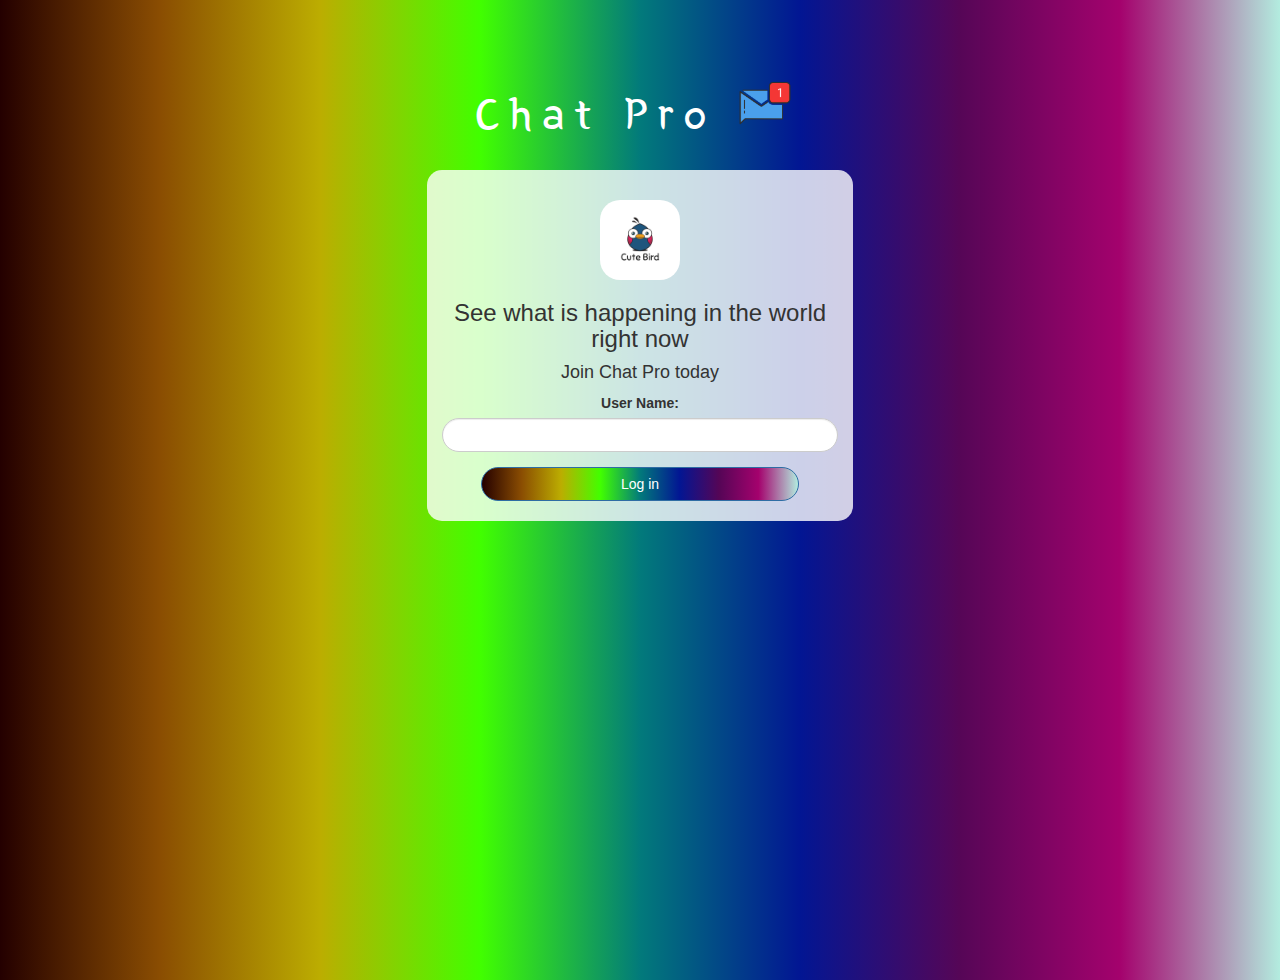
<file: index.html>
<!DOCTYPE html>
<html>
    <head>
        <title>Project 97</title>
        <link href="https://fonts.googleapis.com/css?family=Yeon+Sung&display=swap" rel="stylesheet"><meta name="viewport" content="width=device-width, initial-scale=1">

        <link rel="stylesheet" href="https://maxcdn.bootstrapcdn.com/bootstrap/3.4.0/css/bootstrap.min.css">
        <script src="https://ajax.googleapis.com/ajax/libs/jquery/3.4.1/jquery.min.js"></script>
        <script src="https://maxcdn.bootstrapcdn.com/bootstrap/3.4.0/js/bootstrap.min.js"></script>

        <link rel="stylesheet" type="text/css" href="chat_pro.css">
        <script src="chat_pro.js"></script>
    </head>

    <body>
        <center>
            <h1 class="header">	
                Chat Pro	<sup>
            <img src="m2.png">
            </sup>
        </h1>
            <div class="col-lg-4 col-md-6 col-sm-6 col-xs-11 login_div">
            <img src="logo.png" class="logo">
                <h3 >See what is happening in the world right now</h3>
                <h4 >Join Chat Pro today</h4>
                <div class="form-group">
                  <label >User Name:</label>
                    <input type="text" id="user_name" class="form-control" style="border-radius: 20px;">
                </div>
                <button onclick="addUser()" id="login_button" class="btn btn-primary">Log in</button>
                <br><br>
            </div>
        </center>
    </body>
</html>
</file>
<file: chat_pro.css>
html, body
{
  height: 100%;
  margin: 0;
}

body
{
    background: rgb(36,0,0);
    background: linear-gradient(90deg, rgba(36,0,0,1) 0%, rgba(138,77,2,1) 12.5%, rgba(188,173,1,1) 25%, rgba(65,255,0,1) 37.5%, rgba(2,122,123,1) 50%, rgba(2,22,147,1) 62.5%, rgba(83,2,84,0.9862385321100917) 75%, rgba(164,2,109,1) 87.5%, rgba(179,236,223,1) 100%);
}

.header
{
	color: white;font-family: 'Yeon Sung';font-size: 45px;letter-spacing: 10px;margin-top: 80px;
}
.header img
{
	width: 80px;margin-left: -15px;
}

.login_div
{
	background: rgba(255,255,255,0.8);float: none;border-radius: 15px;
}

.logo
{
	width: 80px;margin-top: 30px;border-radius: 20px;
}

#login_button
{
	width: 80%;border-radius: 120px;
    background: rgb(36,0,0);
background: linear-gradient(90deg, rgba(36,0,0,1) 0%, rgba(138,77,2,1) 12.5%, rgba(188,173,1,1) 25%, rgba(65,255,0,1) 37.5%, rgba(2,122,123,1) 50%, rgba(2,22,147,1) 62.5%, rgba(83,2,84,0.9862385321100917) 75%, rgba(164,2,109,1) 87.5%, rgba(179,236,223,1) 100%);
}
</file>
